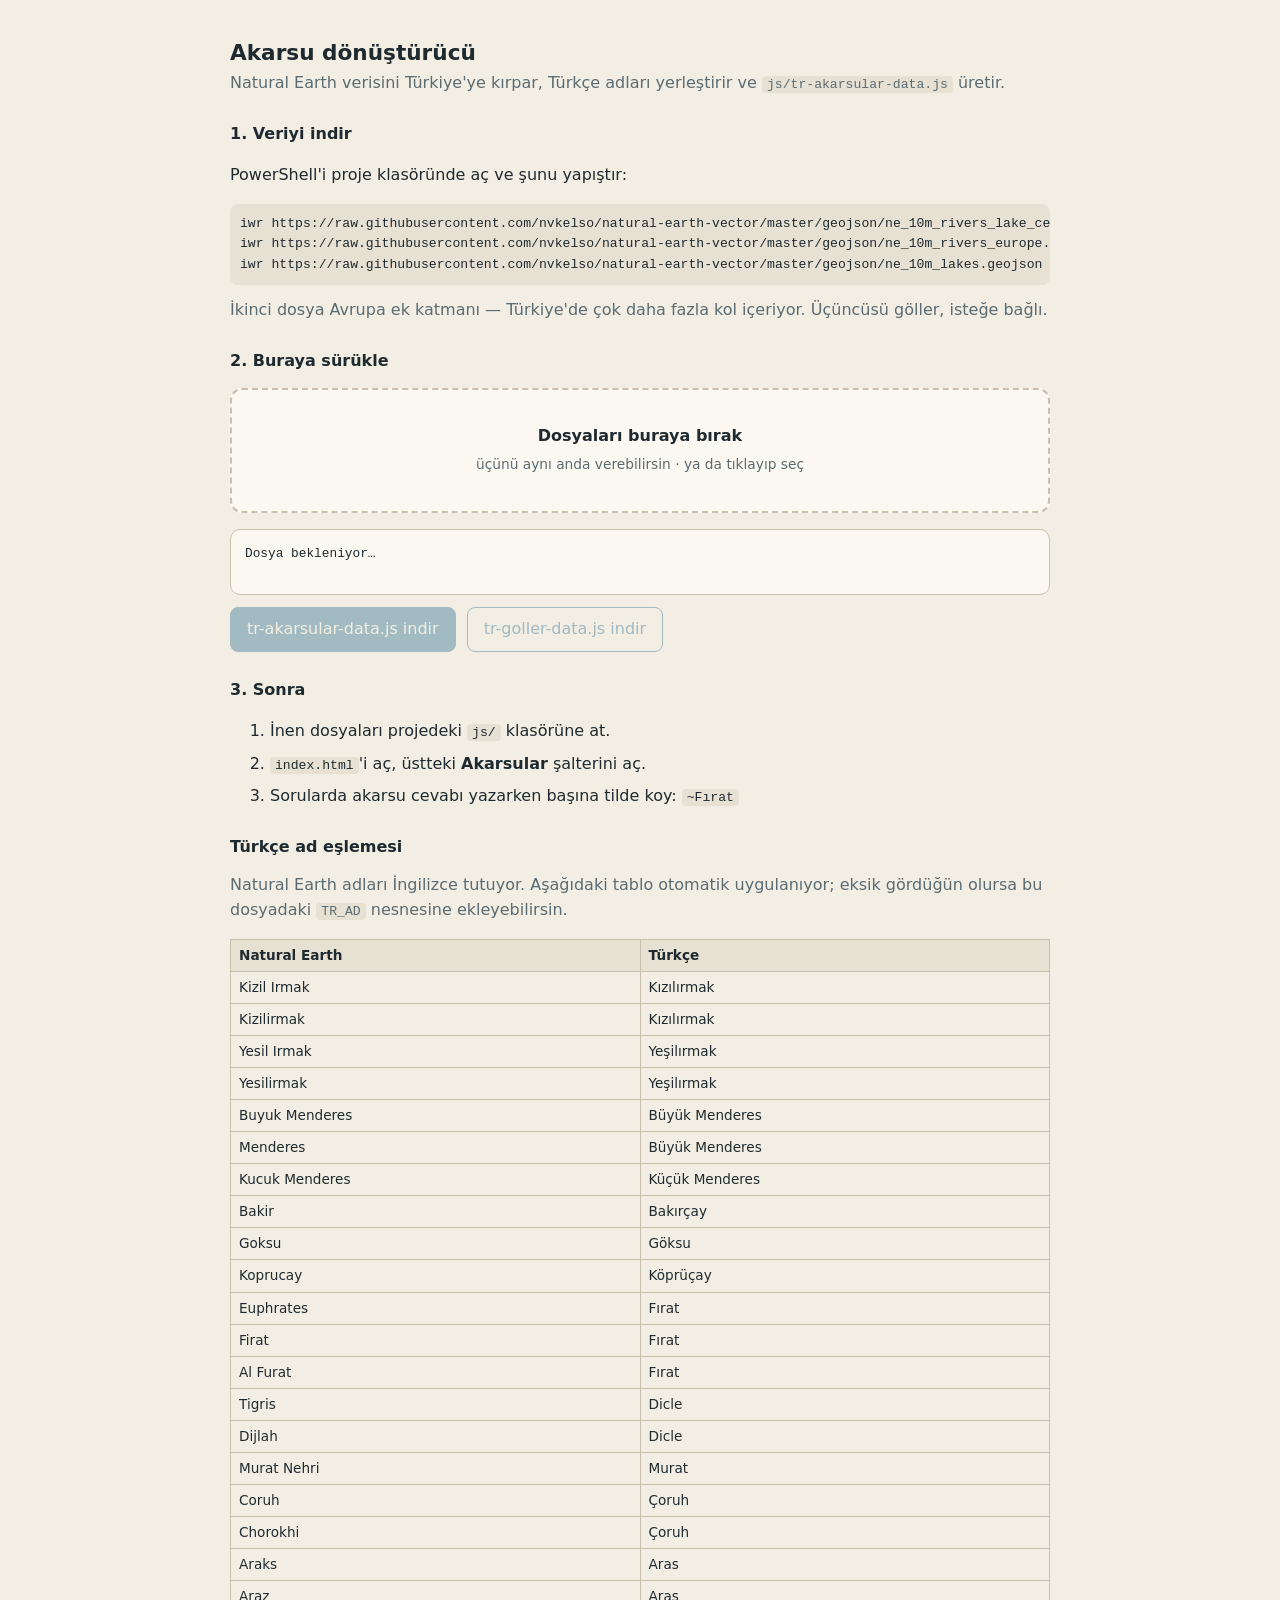
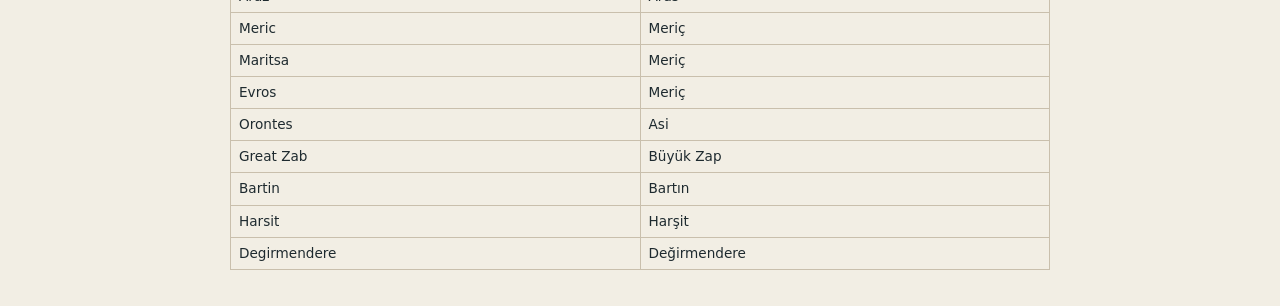
<file: akarsu-donustur.html>
<!DOCTYPE html>
<html lang="tr">
<head>
<meta charset="utf-8">
<title>Akarsu dönüştürücü — Natural Earth ➜ JS</title>
<style>
  :root{--ink:#1E2A2F;--soft:#5B6B72;--line:#C9BFAC;--accent:#2B6C8F;--ok:#2E7D5B;--bad:#B4453C}
  body{font-family:"Segoe UI",system-ui,sans-serif;max-width:820px;margin:36px auto;padding:0 20px;
       color:var(--ink);background:#F2EEE4;line-height:1.55}
  h1{font-size:1.35rem;margin-bottom:2px}
  h2{font-size:1rem;margin-top:26px}
  p.lead{color:var(--soft);margin-top:0}
  .drop{border:2px dashed var(--line);border-radius:12px;padding:34px 20px;text-align:center;
        background:#FBF8F1;cursor:pointer;transition:.15s;margin-top:14px}
  .drop.on{border-color:var(--accent);background:#EAF2F7}
  .drop b{display:block;font-size:1rem;margin-bottom:4px}
  .drop span{color:var(--soft);font-size:.86rem}
  #log{margin-top:16px;font-family:ui-monospace,Consolas,monospace;font-size:.8rem;
       background:#FBF8F1;border:1px solid var(--line);border-radius:10px;padding:14px;
       white-space:pre-wrap;min-height:36px;max-height:320px;overflow:auto}
  .ok{color:var(--ok)} .bad{color:var(--bad)}
  button{font:inherit;padding:9px 16px;border-radius:8px;border:1px solid var(--accent);
         background:var(--accent);color:#F2EEE4;cursor:pointer;margin:12px 6px 0 0}
  button[disabled]{opacity:.4;cursor:default}
  button.alt{background:transparent;color:var(--accent)}
  code,pre{font-family:ui-monospace,Consolas,monospace;font-size:.82rem}
  pre{background:#E7E1D3;padding:10px;border-radius:8px;overflow-x:auto}
  code{background:#E7E1D3;padding:1px 5px;border-radius:4px}
  ol li{margin:8px 0}
  table{border-collapse:collapse;width:100%;font-size:.85rem;margin-top:8px}
  th,td{border:1px solid var(--line);padding:5px 8px;text-align:left}
  th{background:#E7E1D3}
</style>
</head>
<body>

<h1>Akarsu dönüştürücü</h1>
<p class="lead">Natural Earth verisini Türkiye'ye kırpar, Türkçe adları yerleştirir ve <code>js/tr-akarsular-data.js</code> üretir.</p>

<h2>1. Veriyi indir</h2>
<p>PowerShell'i proje klasöründe aç ve şunu yapıştır:</p>
<pre>iwr https://raw.githubusercontent.com/nvkelso/natural-earth-vector/master/geojson/ne_10m_rivers_lake_centerlines.geojson -OutFile ne_rivers.geojson
iwr https://raw.githubusercontent.com/nvkelso/natural-earth-vector/master/geojson/ne_10m_rivers_europe.geojson -OutFile ne_rivers_eu.geojson
iwr https://raw.githubusercontent.com/nvkelso/natural-earth-vector/master/geojson/ne_10m_lakes.geojson -OutFile ne_lakes.geojson</pre>
<p class="lead">İkinci dosya Avrupa ek katmanı — Türkiye'de çok daha fazla kol içeriyor. Üçüncüsü göller, isteğe bağlı.</p>

<h2>2. Buraya sürükle</h2>
<div class="drop" id="drop">
  <b>Dosyaları buraya bırak</b>
  <span>üçünü aynı anda verebilirsin · ya da tıklayıp seç</span>
  <input type="file" id="file" accept=".geojson,.json" multiple hidden>
</div>

<div id="log">Dosya bekleniyor…</div>
<button id="dl" disabled>tr-akarsular-data.js indir</button>
<button id="dlg" class="alt" disabled>tr-goller-data.js indir</button>

<h2>3. Sonra</h2>
<ol>
  <li>İnen dosyaları projedeki <code>js/</code> klasörüne at.</li>
  <li><code>index.html</code>'i aç, üstteki <b>Akarsular</b> şalterini aç.</li>
  <li>Sorularda akarsu cevabı yazarken başına tilde koy: <code>~Fırat</code></li>
</ol>

<h2>Türkçe ad eşlemesi</h2>
<p class="lead">Natural Earth adları İngilizce tutuyor. Aşağıdaki tablo otomatik uygulanıyor; eksik gördüğün olursa bu dosyadaki <code>TR_AD</code> nesnesine ekleyebilirsin.</p>
<table id="adtablo"><tr><th>Natural Earth</th><th>Türkçe</th></tr></table>

<script>
/* Natural Earth İngilizce adları → Türkçe karşılıkları */
const TR_AD = {
  "Kizil Irmak":"Kızılırmak", "Kizilirmak":"Kızılırmak",
  "Yesil Irmak":"Yeşilırmak", "Yesilirmak":"Yeşilırmak",
  "Sakarya":"Sakarya", "Susurluk":"Susurluk",
  "Buyuk Menderes":"Büyük Menderes", "Menderes":"Büyük Menderes",
  "Kucuk Menderes":"Küçük Menderes", "Gediz":"Gediz", "Bakir":"Bakırçay",
  "Seyhan":"Seyhan", "Ceyhan":"Ceyhan", "Goksu":"Göksu", "Manavgat":"Manavgat",
  "Aksu":"Aksu", "Koprucay":"Köprüçay", "Dalaman":"Dalaman",
  "Euphrates":"Fırat", "Firat":"Fırat", "Al Furat":"Fırat",
  "Tigris":"Dicle", "Dicle":"Dicle", "Dijlah":"Dicle",
  "Murat":"Murat", "Murat Nehri":"Murat", "Karasu":"Karasu",
  "Coruh":"Çoruh", "Çoruh":"Çoruh", "Chorokhi":"Çoruh",
  "Aras":"Aras", "Araks":"Aras", "Araz":"Aras",
  "Kura":"Kura", "Meric":"Meriç", "Maritsa":"Meriç", "Evros":"Meriç",
  "Ergene":"Ergene", "Asi":"Asi", "Orontes":"Asi",
  "Zap":"Zap", "Great Zab":"Büyük Zap", "Botan":"Botan",
  "Munzur":"Munzur", "Devrez":"Devrez", "Filyos":"Filyos", "Bartin":"Bartın",
  "Yenice":"Yenice", "Kelkit":"Kelkit", "Harsit":"Harşit", "Degirmendere":"Değirmendere"
};

const TR_BBOX = { lonMin: 25.0, lonMax: 45.5, latMin: 35.4, latMax: 42.6 };

const drop=document.getElementById("drop"), fileEl=document.getElementById("file");
const log=document.getElementById("log"), dl=document.getElementById("dl"), dlg=document.getElementById("dlg");
let outRivers=null, outLakes=null, satirlar=[];

// ad tablosunu ekrana bas
const tb=document.getElementById("adtablo");
Object.keys(TR_AD).slice(0,200).forEach(k=>{
  if(k===TR_AD[k]) return;
  const r=tb.insertRow(); r.insertCell().textContent=k; r.insertCell().textContent=TR_AD[k];
});

drop.onclick=()=>fileEl.click();
drop.ondragover=e=>{e.preventDefault();drop.classList.add("on")};
drop.ondragleave=()=>drop.classList.remove("on");
drop.ondrop=e=>{e.preventDefault();drop.classList.remove("on");oku(e.dataTransfer.files)};
fileEl.onchange=e=>oku(e.target.files);

function yaz(t,c){ satirlar.push(c?`<span class="${c}">${t}</span>`:t); log.innerHTML=satirlar.join("\n"); }

function oku(files){
  satirlar=[]; log.innerHTML="";
  const list=Array.from(files);
  let kalan=list.length;
  const rivers=[], lakes=[];

  list.forEach(f=>{
    const r=new FileReader();
    r.onload=()=>{
      try{
        const gj=JSON.parse(r.result);
        const tip=(f.name.toLowerCase().indexOf("lake")>-1 && f.name.toLowerCase().indexOf("centerline")===-1)?"lake":"river";
        yaz(`${f.name} — ${gj.features?gj.features.length:0} kayıt (${tip==="lake"?"göl":"akarsu"})`);
        (gj.features||[]).forEach(ft=>(tip==="lake"?lakes:rivers).push(ft));
      }catch(err){ yaz(`${f.name} okunamadı: ${err.message}`,"bad"); }
      if(--kalan===0) isle(rivers,lakes);
    };
    r.readAsText(f,"utf-8");
  });
}

/* geometri Türkiye kutusuna değiyor mu */
function kesisiyor(geom){
  let hit=false;
  const bak=c=>{
    if(hit) return;
    if(typeof c[0]==="number"){
      if(c[0]>=TR_BBOX.lonMin&&c[0]<=TR_BBOX.lonMax&&c[1]>=TR_BBOX.latMin&&c[1]<=TR_BBOX.latMax) hit=true;
    } else c.forEach(bak);
  };
  if(geom&&geom.coordinates) bak(geom.coordinates);
  return hit;
}

/* kutu dışındaki uzun kuyrukları at — dosya küçülsün */
function kirp(geom){
  const ic=p=>p[0]>=TR_BBOX.lonMin-1&&p[0]<=TR_BBOX.lonMax+1&&p[1]>=TR_BBOX.latMin-1&&p[1]<=TR_BBOX.latMax+1;
  const hat=c=>{ const out=[],cur=[]; c.forEach(p=>{ if(ic(p)) cur.push(p); else if(cur.length){out.push(cur.slice());cur.length=0;} }); if(cur.length)out.push(cur); return out.filter(x=>x.length>1); };
  if(geom.type==="LineString"){ const p=hat(geom.coordinates); return p.length?{type:"MultiLineString",coordinates:p}:null; }
  if(geom.type==="MultiLineString"){ const p=[]; geom.coordinates.forEach(l=>hat(l).forEach(x=>p.push(x))); return p.length?{type:"MultiLineString",coordinates:p}:null; }
  return geom;
}

function ad(pr){
  const h=pr.name||pr.name_en||pr.NAME||pr.name_tr||"";
  return TR_AD[h]||h;
}

function isle(rivers,lakes){
  // akarsular
  const secili=[], adlar={};
  rivers.forEach(ft=>{
    if(!kesisiyor(ft.geometry)) return;
    const isim=ad(ft.properties||{});
    if(!isim) return;
    const g=kirp(ft.geometry); if(!g) return;
    secili.push({type:"Feature",properties:{name:isim},geometry:g});
    adlar[isim]=(adlar[isim]||0)+1;
  });

  if(!secili.length){ yaz("Türkiye sınırlarında akarsu bulunamadı. Doğru dosyaları verdiğinden emin ol.","bad"); return; }

  const liste=Object.keys(adlar).sort((a,b)=>a.localeCompare(b,"tr"));
  yaz("");
  yaz(`Türkiye'de kalan akarsu parçası: ${secili.length}`);
  yaz(`Farklı akarsu adı: ${liste.length}`);
  yaz("");
  yaz("Bulunan adlar: "+liste.join(", "));

  const ingilizce=liste.filter(x=>/^[A-Za-z\s'\-\.]+$/.test(x));
  if(ingilizce.length) yaz("\nHâlâ İngilizce görünenler (TR_AD tablosuna ekleyebilirsin):\n  "+ingilizce.join(", "),"bad");

  outRivers="/* Natural Earth — Türkiye kesiti, otomatik üretildi */\n"+
    "window.TR_AKARSULAR = "+JSON.stringify({type:"FeatureCollection",features:secili})+";\n";
  yaz(`\nAkarsu dosyası hazır: ${(outRivers.length/1024).toFixed(0)} KB`,"ok");
  dl.disabled=false;

  // göller
  if(lakes.length){
    const gs=lakes.filter(ft=>kesisiyor(ft.geometry))
      .map(ft=>({type:"Feature",properties:{name:ad(ft.properties||{})},geometry:ft.geometry}));
    if(gs.length){
      outLakes="/* Natural Earth göller — Türkiye kesiti */\n"+
        "window.TR_GOLLER = "+JSON.stringify({type:"FeatureCollection",features:gs})+";\n";
      yaz(`Göl dosyası hazır: ${gs.length} göl, ${(outLakes.length/1024).toFixed(0)} KB`,"ok");
      dlg.disabled=false;
    }
  }
}

function indir(icerik,adi){
  const b=new Blob([icerik],{type:"text/javascript;charset=utf-8"});
  const u=URL.createObjectURL(b), a=document.createElement("a");
  a.href=u; a.download=adi; document.body.appendChild(a); a.click(); a.remove();
  setTimeout(()=>URL.revokeObjectURL(u),4000);
}
dl.onclick=()=>indir(outRivers,"tr-akarsular-data.js");
dlg.onclick=()=>indir(outLakes,"tr-goller-data.js");
</script>
</body>
</html>
</file>
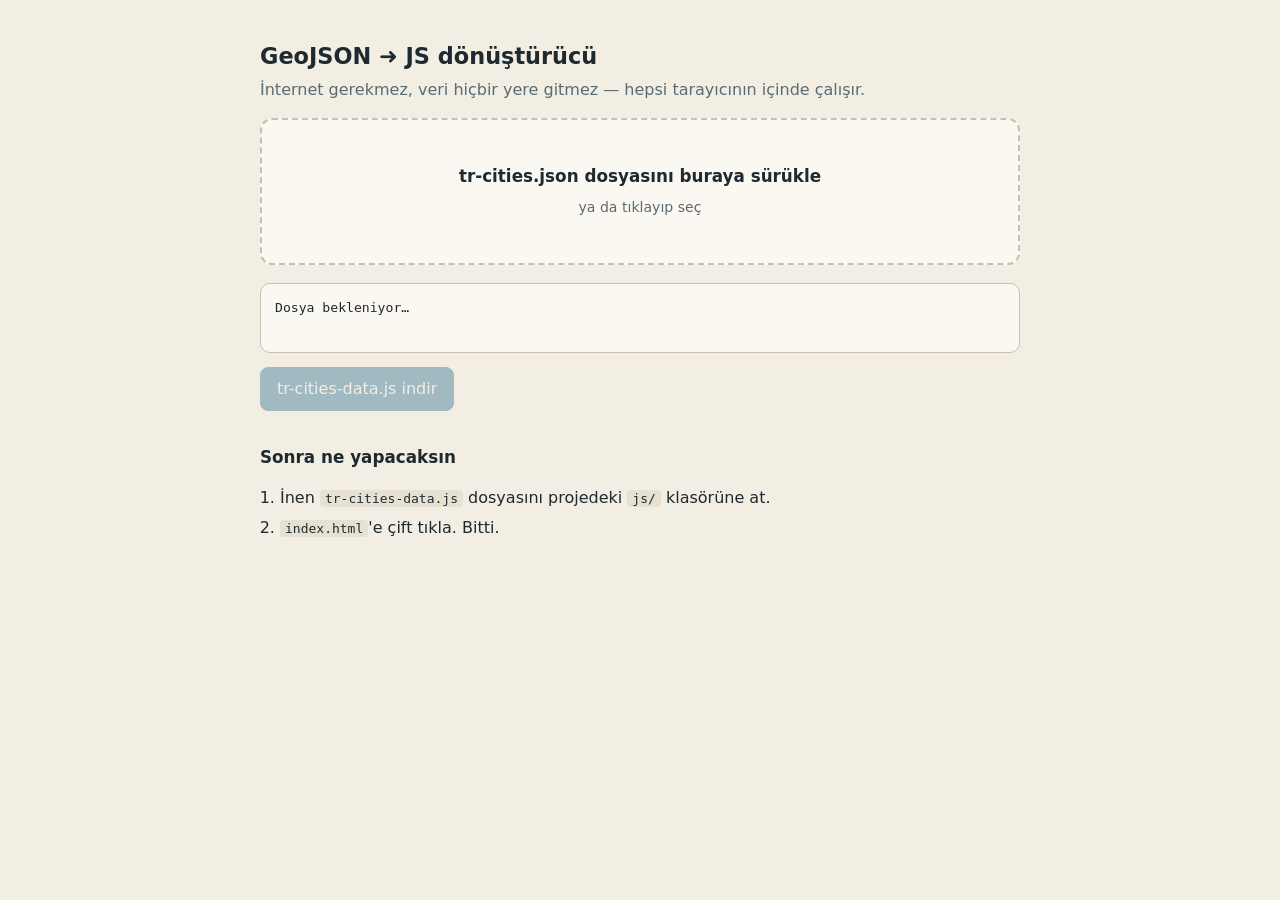
<file: veri-donustur.html>
<!DOCTYPE html>
<html lang="tr">
<head>
<meta charset="utf-8">
<title>Veri dönüştürücü — GeoJSON ➜ JS</title>
<style>
  :root{--ink:#1E2A2F;--soft:#5B6B72;--line:#C9BFAC;--accent:#2B6C8F;--ok:#2E7D5B;--bad:#B4453C}
  body{font-family:"Segoe UI",system-ui,sans-serif;max-width:760px;margin:40px auto;padding:0 20px;
       color:var(--ink);background:#F2EEE4;line-height:1.5}
  h1{font-size:1.4rem;margin-bottom:4px}
  p.lead{color:var(--soft);margin-top:0}
  .drop{border:2px dashed var(--line);border-radius:12px;padding:44px 20px;text-align:center;
        background:#FBF8F1;cursor:pointer;transition:.15s}
  .drop.on{border-color:var(--accent);background:#EAF2F7}
  .drop b{display:block;font-size:1.05rem;margin-bottom:6px}
  .drop span{color:var(--soft);font-size:.88rem}
  #log{margin-top:18px;font-family:ui-monospace,Consolas,monospace;font-size:.82rem;
       background:#FBF8F1;border:1px solid var(--line);border-radius:10px;padding:14px;
       white-space:pre-wrap;min-height:40px}
  .ok{color:var(--ok)} .bad{color:var(--bad)}
  button{font:inherit;padding:9px 16px;border-radius:8px;border:1px solid var(--accent);
         background:var(--accent);color:#F2EEE4;cursor:pointer;margin-top:14px}
  button[disabled]{opacity:.4;cursor:default}
  code{background:#E7E1D3;padding:1px 5px;border-radius:4px}
  ol{padding-left:20px} li{margin:6px 0}
</style>
</head>
<body>

<h1>GeoJSON ➜ JS dönüştürücü</h1>
<p class="lead">İnternet gerekmez, veri hiçbir yere gitmez — hepsi tarayıcının içinde çalışır.</p>

<div class="drop" id="drop">
  <b>tr-cities.json dosyasını buraya sürükle</b>
  <span>ya da tıklayıp seç</span>
  <input type="file" id="file" accept=".json,application/json" hidden>
</div>

<div id="log">Dosya bekleniyor…</div>
<button id="dl" disabled>tr-cities-data.js indir</button>

<h2 style="font-size:1.05rem;margin-top:34px">Sonra ne yapacaksın</h2>
<ol>
  <li>İnen <code>tr-cities-data.js</code> dosyasını projedeki <code>js/</code> klasörüne at.</li>
  <li><code>index.html</code>'e çift tıkla. Bitti.</li>
</ol>

<script>
const drop = document.getElementById("drop");
const fileEl = document.getElementById("file");
const log = document.getElementById("log");
const dl = document.getElementById("dl");
let output = null;

drop.onclick = () => fileEl.click();
drop.ondragover = e => { e.preventDefault(); drop.classList.add("on"); };
drop.ondragleave = () => drop.classList.remove("on");
drop.ondrop = e => { e.preventDefault(); drop.classList.remove("on"); handle(e.dataTransfer.files[0]); };
fileEl.onchange = e => handle(e.target.files[0]);

// İl adının hangi property altında olduğunu bilmiyoruz — aday listesini tarıyoruz.
const ADAYLAR = ["name","NAME","Name","name_tr","NAME_1","ADM1_TR","il","IL","il_adi","ilAdi","sehir","province","PROVINCE","text"];

function handle(f) {
  if (!f) return;
  log.textContent = "Okunuyor: " + f.name + " (" + (f.size/1024/1024).toFixed(2) + " MB)…";
  const r = new FileReader();
  r.onload = () => {
    try { analiz(JSON.parse(r.result), f.name); }
    catch (err) { log.innerHTML = '<span class="bad">JSON okunamadı: ' + err.message + '</span>'; }
  };
  r.readAsText(f, "utf-8");
}

function analiz(gj, adi) {
  let sat = [];

  if (gj.type === "Topology") {
    log.innerHTML = '<span class="bad">Bu dosya TopoJSON. Bu araç GeoJSON bekliyor.\n' +
      'mapshaper.org üzerine sürükleyip Export ➜ GeoJSON diyerek çevirebilirsin.</span>';
    return;
  }
  if (!gj.features || !gj.features.length) {
    log.innerHTML = '<span class="bad">features dizisi bulunamadı. Bu bir FeatureCollection değil.</span>';
    return;
  }

  sat.push("Dosya: " + adi);
  sat.push("Feature sayısı: " + gj.features.length + (gj.features.length === 81 ? "  ✓ (81 il)" : "  ⚠ 81 değil"));

  const props = gj.features[0].properties || {};
  sat.push("İlk kaydın alanları: " + Object.keys(props).join(", "));

  // ad alanını bul
  let key = ADAYLAR.find(k => typeof props[k] === "string" && props[k].trim());
  if (!key) {
    key = Object.keys(props).find(k => typeof props[k] === "string" &&
          props[k].length > 2 && props[k].length < 30 && !/^\d+$/.test(props[k]));
  }
  if (!key) {
    log.innerHTML = sat.join("\n") + '\n<span class="bad">İl adı alanı bulunamadı. Alan adını bana söyle, elle ayarlayayım.</span>';
    return;
  }
  sat.push('İl adı alanı: "' + key + '"  →  örnek: ' + props[key]);

  // hepsini "name" altına normalize et
  let bos = 0;
  gj.features.forEach(f => {
    f.properties = f.properties || {};
    const v = f.properties[key];
    if (!v) { bos++; return; }
    f.properties.name = String(v).trim();
  });
  if (bos) sat.push('<span class="bad">' + bos + " kaydın adı boş.</span>");

  const adlar = gj.features.map(f => f.properties.name).filter(Boolean);
  sat.push("Örnek iller: " + adlar.slice(0, 6).join(", "));

  const tekrar = adlar.filter((a, i) => adlar.indexOf(a) !== i);
  if (tekrar.length) sat.push('<span class="bad">Tekrar eden ad: ' + [...new Set(tekrar)].join(", ") + "</span>");

  // gereksiz alanları at → dosya boyutu düşer
  gj.features.forEach(f => { f.properties = { name: f.properties.name }; });

  output = "/* Otomatik üretildi — " + adi + " */\n" +
           "window.TR_CITIES = " + JSON.stringify(gj) + ";\n";

  sat.push('<span class="ok">Hazır. Çıktı boyutu: ' + (output.length/1024/1024).toFixed(2) + " MB</span>");
  log.innerHTML = sat.join("\n");
  dl.disabled = false;
}

dl.onclick = () => {
  const b = new Blob([output], { type: "text/javascript;charset=utf-8" });
  const u = URL.createObjectURL(b);
  const a = document.createElement("a");
  a.href = u; a.download = "tr-cities-data.js";
  document.body.appendChild(a); a.click(); a.remove();
  setTimeout(() => URL.revokeObjectURL(u), 4000);
};
</script>
</body>
</html>
</file>
